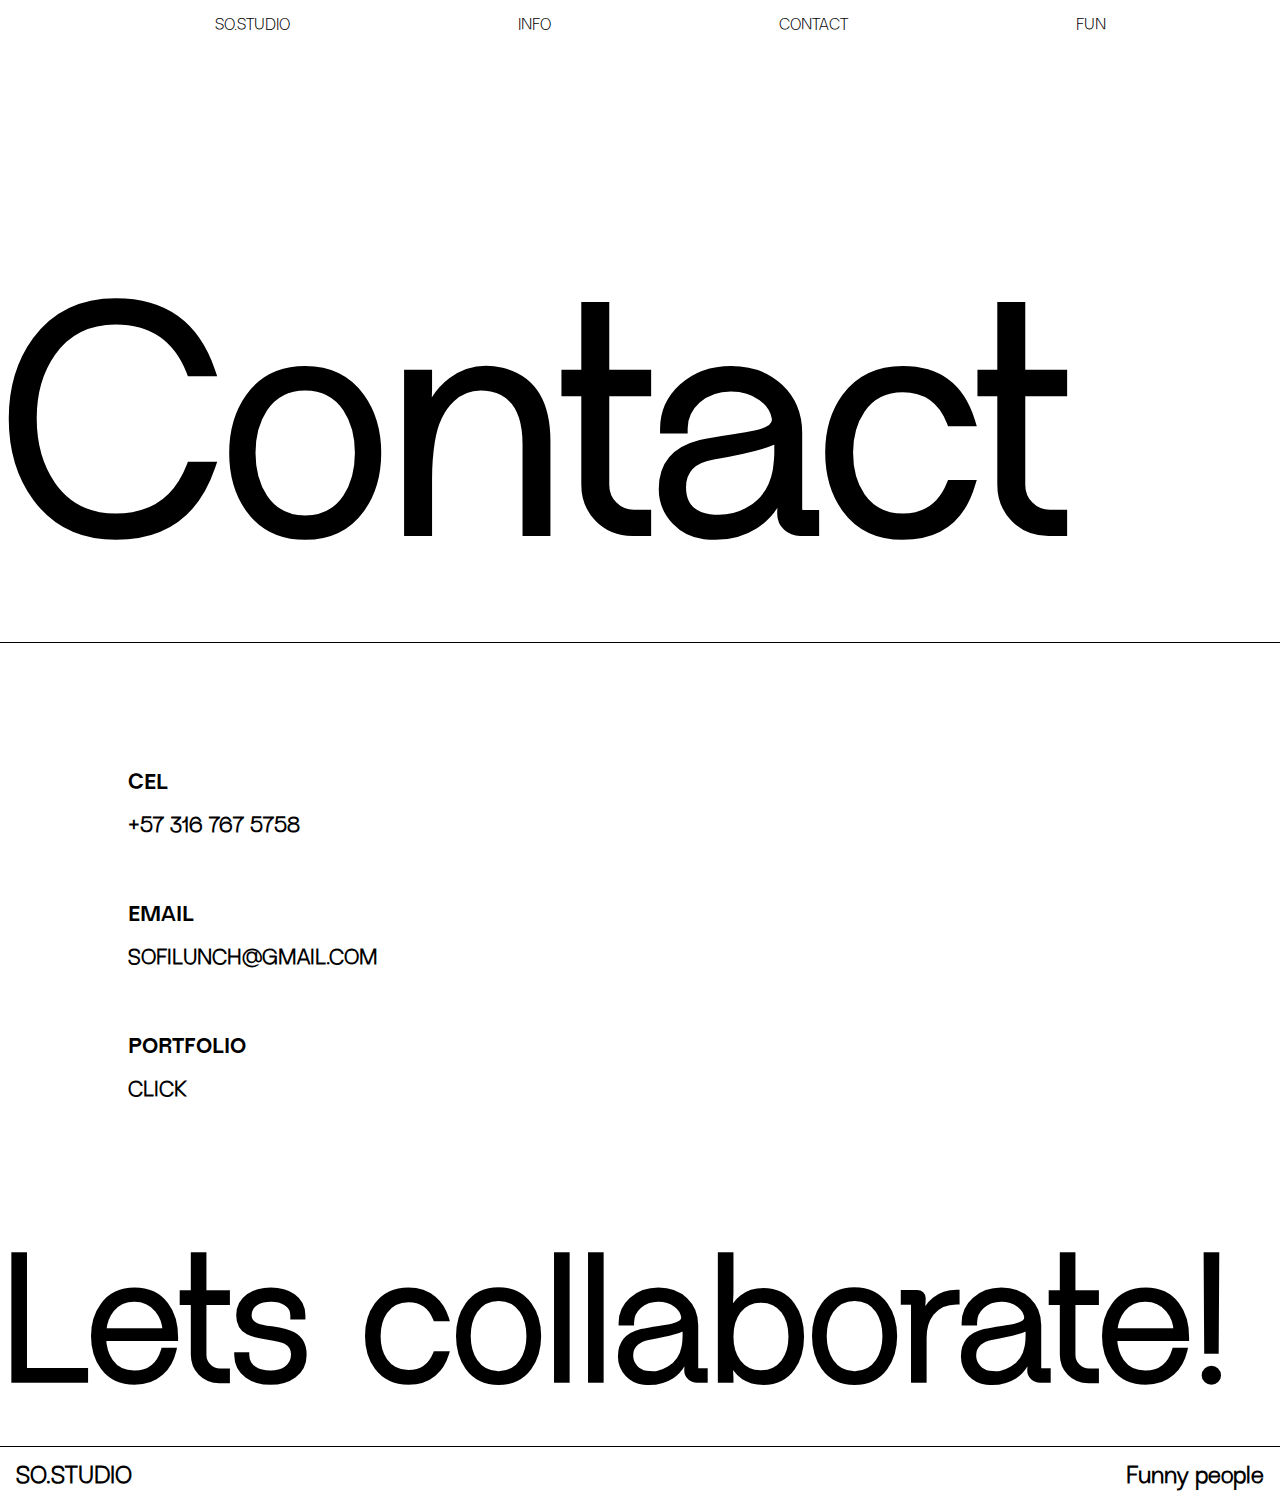
<file: contact.html>
<!DOCTYPE html>
<html lang="en">
<head>
    <meta charset="UTF-8">
    <meta name="viewport" content="width=device-width, initial-scale=1.0">
    <link rel="stylesheet" href="./resources/styles.css">
    <link rel="icon" type="image/x-icon" href="./bananos.ico">
    <title>Contact|So.Studio</title>
</head>
<body>
    <header>

        <div class="navbar">
          <nav>
            <ul>
              <li><a href="./index.html">SO.STUDIO</a></li>
              <li><a href="./info.html">INFO</a></li>
              <li><a href="./contact.html">CONTACT</a></li>
              <li><a href="./fun.html">FUN</a></li>
            </ul>
          </nav>
        </div>
          
       
         <div class="title2">
          <h1>Contact</h1>
         </div>
    
        </header>

        <main>
            <div class="contact">
                <h2 class="tite">CEL</h2>
                <h2>+57 316 767 5758</h2>
            </div>
            <div class="contact">
                <h2 class="tite">EMAIL</h2>
                <h2>SOFILUNCH@GMAIL.COM</h2>
            </div>
            <div class="contact">
                <h2 class="tite">PORTFOLIO</h2>
                <h2><a href="https://readymag.website/u1574276114/I-am-so/">CLICK</a></h2>
            </div>
              
        
            <div class="collab">
                <h1>Lets collaborate!</h1>
            </div>
        </main>

        <footer>
            <h2> SO.STUDIO </h2>
            <h2>Funny people</h2>
          </footer>
      
</body>
</html>
</file>
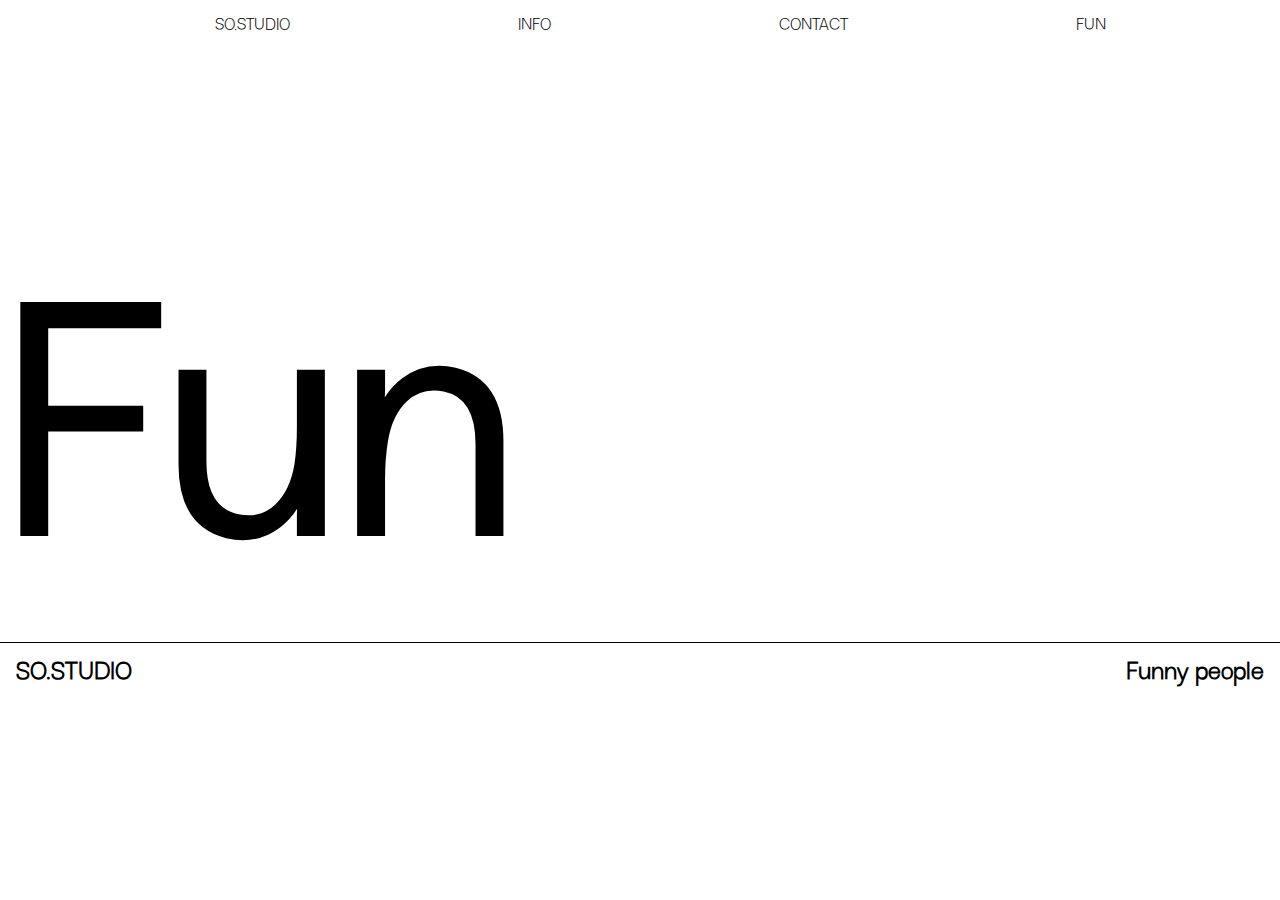
<file: fun.html>
<!DOCTYPE html>
<html lang="en">
<head>
    <meta charset="UTF-8">
    <meta name="viewport" content="width=device-width, initial-scale=1.0">
    <link rel="stylesheet" href="./resources/styles.css">
    <link rel="icon" type="image/x-icon" href="./bananos.ico">
    <title>Fun|So.Studio</title>
</head>
<body>
    <header>

        <div class="navbar">
          <nav>
            <ul>
              <li><a href="./index.html">SO.STUDIO</a></li>
              <li><a href="./info.html">INFO</a></li>
              <li><a href="./contact.html">CONTACT</a></li>
              <li><a href="./fun.html">FUN</a></li>
            </ul>
          </nav>
        </div>
          
       
         <div class="title">
          <h1>Fun</h1>
         </div>
    
        </header>

        <footer>
            <h2> SO.STUDIO </h2>
            <h2>Funny people</h2>
          </footer>
      
</body>
</html>
</file>
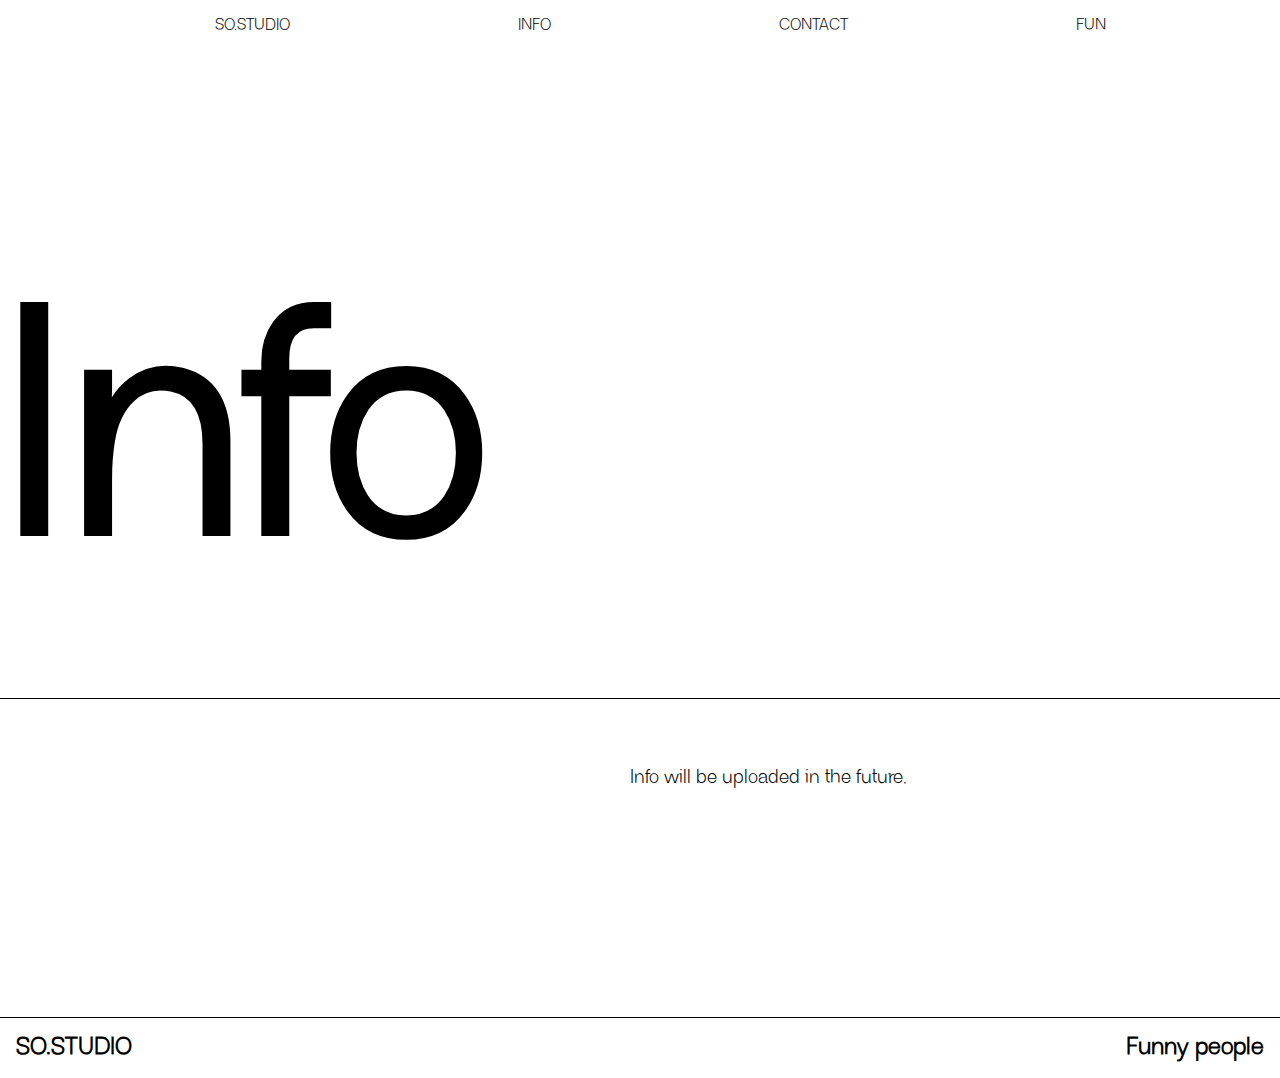
<file: info.html>
<!DOCTYPE html>
<html lang="en">
<head>
    <meta charset="UTF-8">
    <meta name="viewport" content="width=device-width, initial-scale=1.0">
    <link rel="stylesheet" href="./resources/styles.css">
    <link rel="icon" type="image/x-icon" href="./bananos.ico">
    <title>Info|So.Studio</title>
</head>
<body>
    <header>

        <div class="navbar">
          <nav>
            <ul>
              <li><a href="./index.html">SO.STUDIO</a></li>
              <li><a href="./info.html">INFO</a></li>
              <li><a href="./contact.html">CONTACT</a></li>
              <li><a href="./fun.html">FUN</a></li>
            </ul>
          </nav>
        </div>
          
       
         <div class="title">
          <h1>Info</h1>
         </div>
    
        </header>

        <main>
          <div class="me">
            <p>Info will be uploaded in the future.</p>
          
          </div>
        </main>

        <footer>
            <h2> SO.STUDIO </h2>
            <h2>Funny people</h2>
          </footer>
      
</body>
</html>
</file>
<file: resources/styles.css>
*, *::before, *::after {
    box-sizing: border-box;
  }

body {
    margin: 0;
    font: 1em/var(--body-leading) sans-serif;
  }
  
img {
    max-width: 100%;
    vertical-align: middle;
    height: auto;
  }

@font-face {
    font-family: "Neue-Rbold";
    src: url("./font/neueregrade-bold.otf"),
         url("./font/neueregrade-bold.ttf"),
         url("./font/neueregrade-bold.woff");

}

@font-face {
    font-family: "Neue-regular";
    src: url("./font/neueregrade-regular.otf"),
         url("./font/neueregrade-regular.ttf"),
         url("./font/neueregrade-regular.woff");

}

html {
    font-family: "Neue-regular" , sans-serif ;
    font-size: 16px;
}

/* Header */

li  {
    
    display: inline;
    margin: 7rem;  
}

li a{
    text-decoration: none;
    color: black;
}

li a:hover{
    text-decoration: underline;
}

.navbar {
    margin-bottom: 7rem;
    text-align: center;
}


/* title */

.title {
    font-size: 12.5vw;
}

h1{
   margin-bottom: 0.5rem; 
}

/* main content */

.project-title {
    display: flex;
    justify-content: space-between;
    border-top: 1px solid black;
   
   


}

.project-title h2{
   font-size: 1.2rem; 
   margin: 1rem;
}

.image-grid{
    display: flex;
    gap: 0.5rem;
  
    
    
    
    
    

}


.image-grid .imgbasis{

  flex-basis: 7000px;
    
    
    
    
}
/* me */

.me {
    
    display: flex;
    justify-content: end;
    margin-top: 4rem;
    margin-bottom: 10rem;
    border-top: 1px solid black;
    padding: 3rem;
}

.me h2 {
    margin-right: 2rem;
}

.me p{
    margin-right: 8rem;
    font-size: 1.2rem;
    width: 40%;
}

/* collab */
.collab{
    font-size: 7vw;
}


/* footer */

footer{
    display: flex;
    justify-content: space-between;
    border-top: 1px solid black;
    
}

footer h2 {
    margin: 1rem;
}

/* contact */


.contact {
    text-align: left;
    margin-left: 8rem;
    margin-bottom: 4rem;
    font-size: 0.9rem;
    
}

.contact .tite {
    font-family: "Neue-Rbold";
}

.contact a{
    color: black;
    text-decoration: none;
}

.contact a:hover{
    color: black;
    text-decoration: underline;
    
}

.title2 {
    font-size: 12.5vw;
    border-bottom: 1px solid black;
    margin-bottom: 8rem;
}




@media only screen and (max-width: 920px) {

    .image-grid img{
        margin: 0.1rem;
        width: 100%;
    }   
    
}


@media only screen and (max-width: 480px) {

  
    .me p{
        margin-right: 0rem;
        font-size: 1rem;
        width: 100%;
    }
    

    .me {
        flex-wrap: wrap;
    }
   

    .title {
        font-size: 12.7vw;
    }


}
</file>
